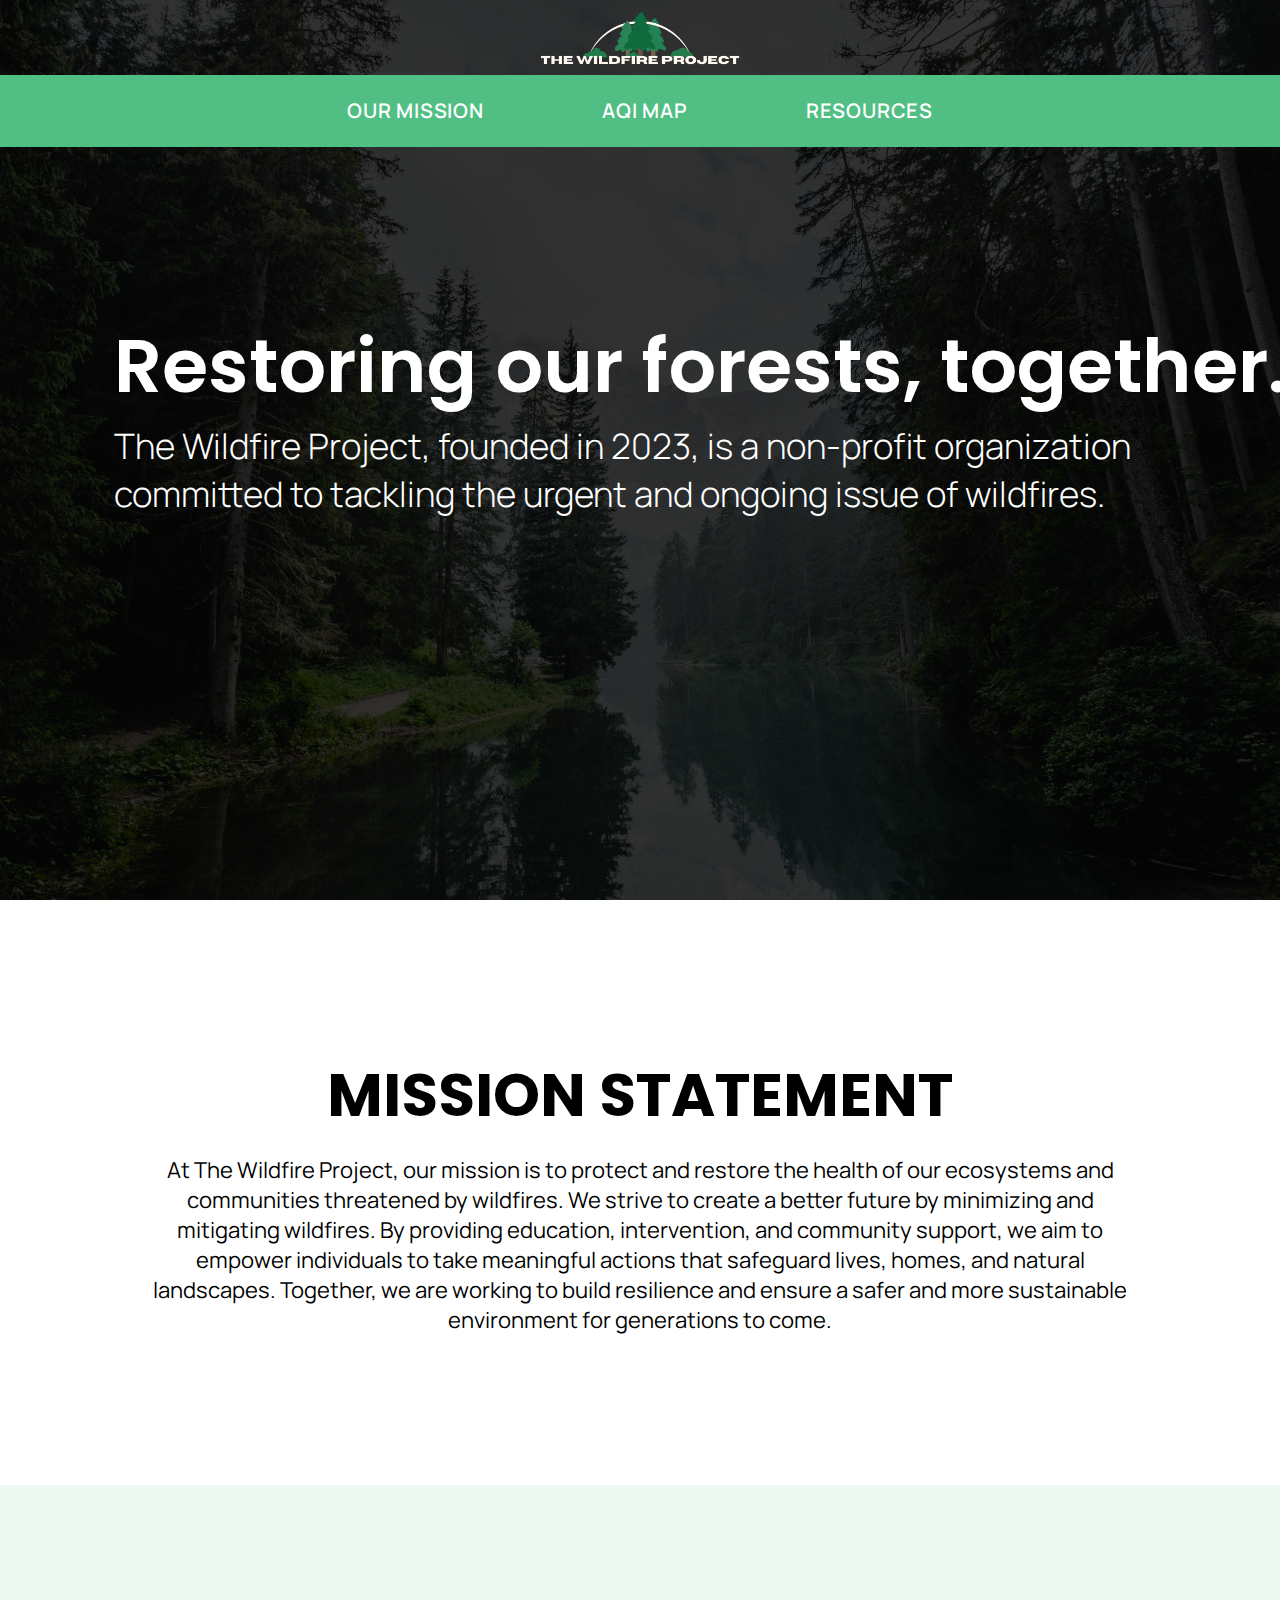
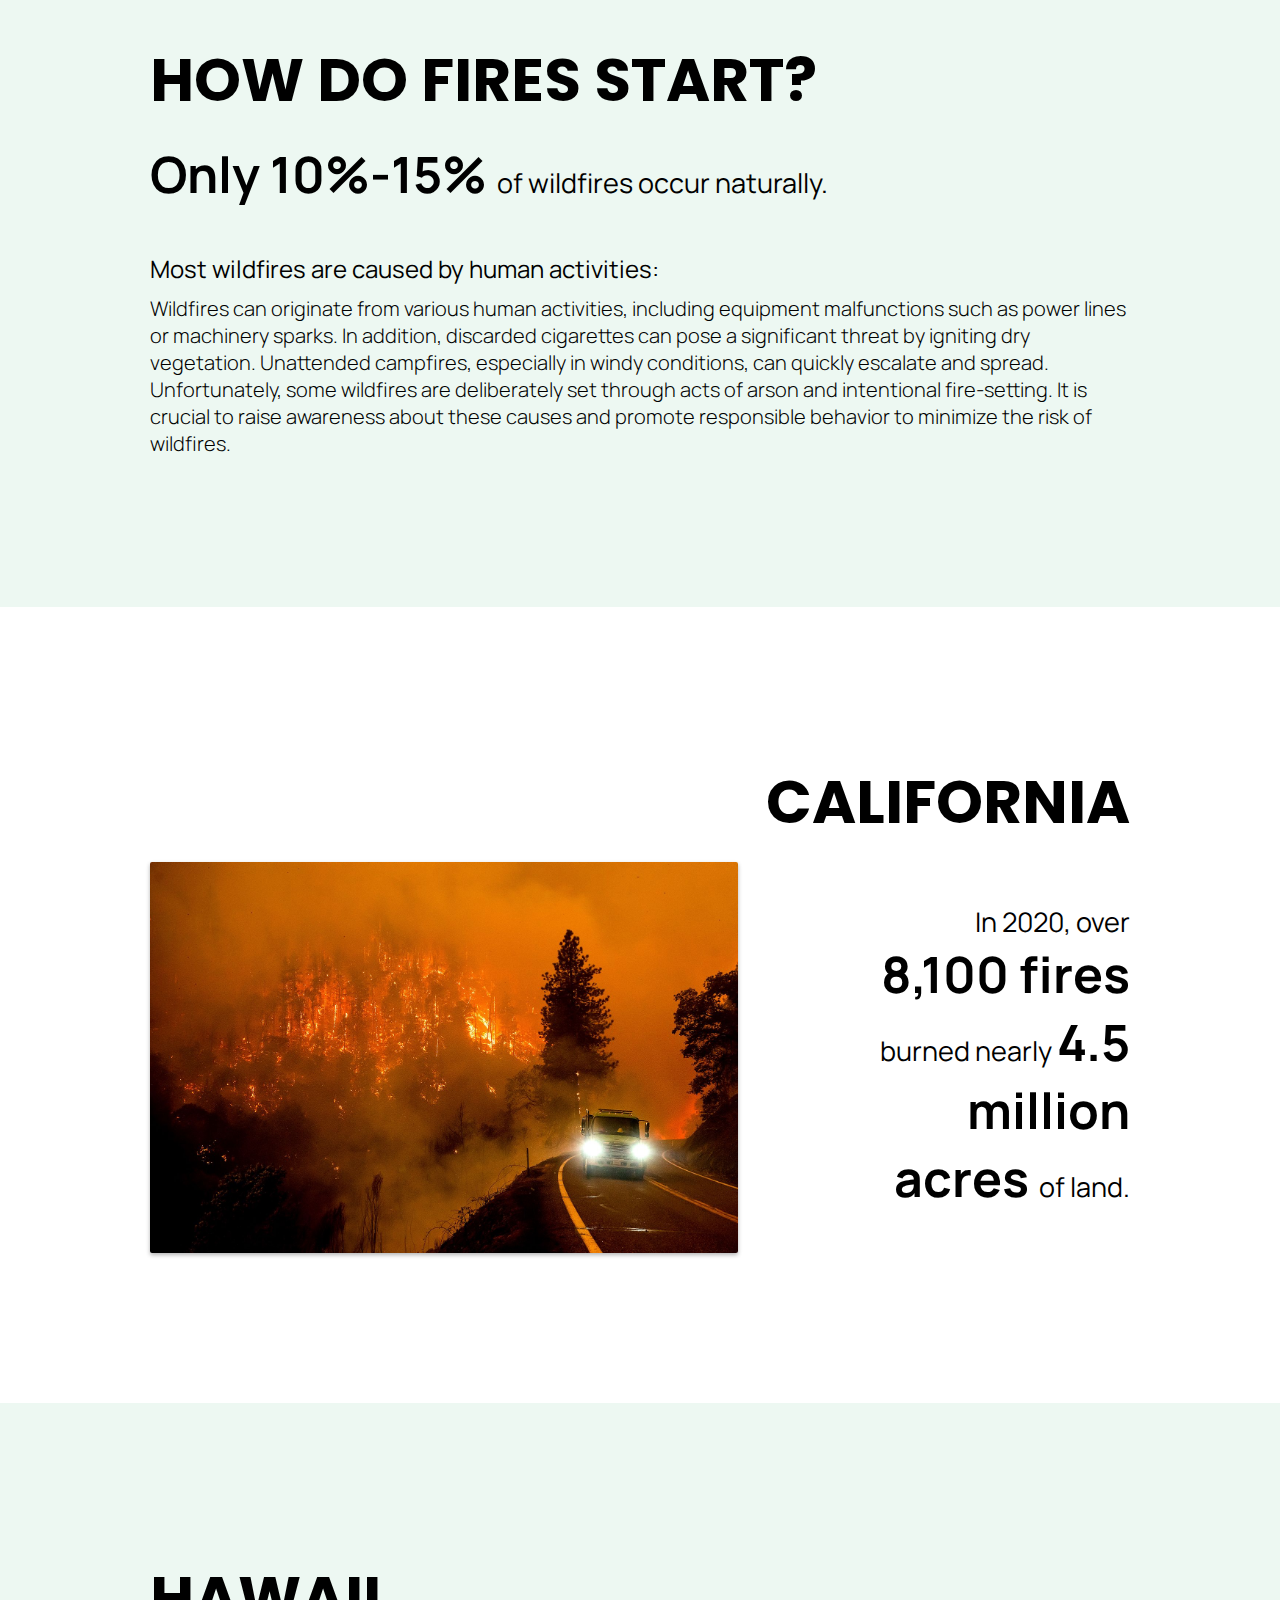
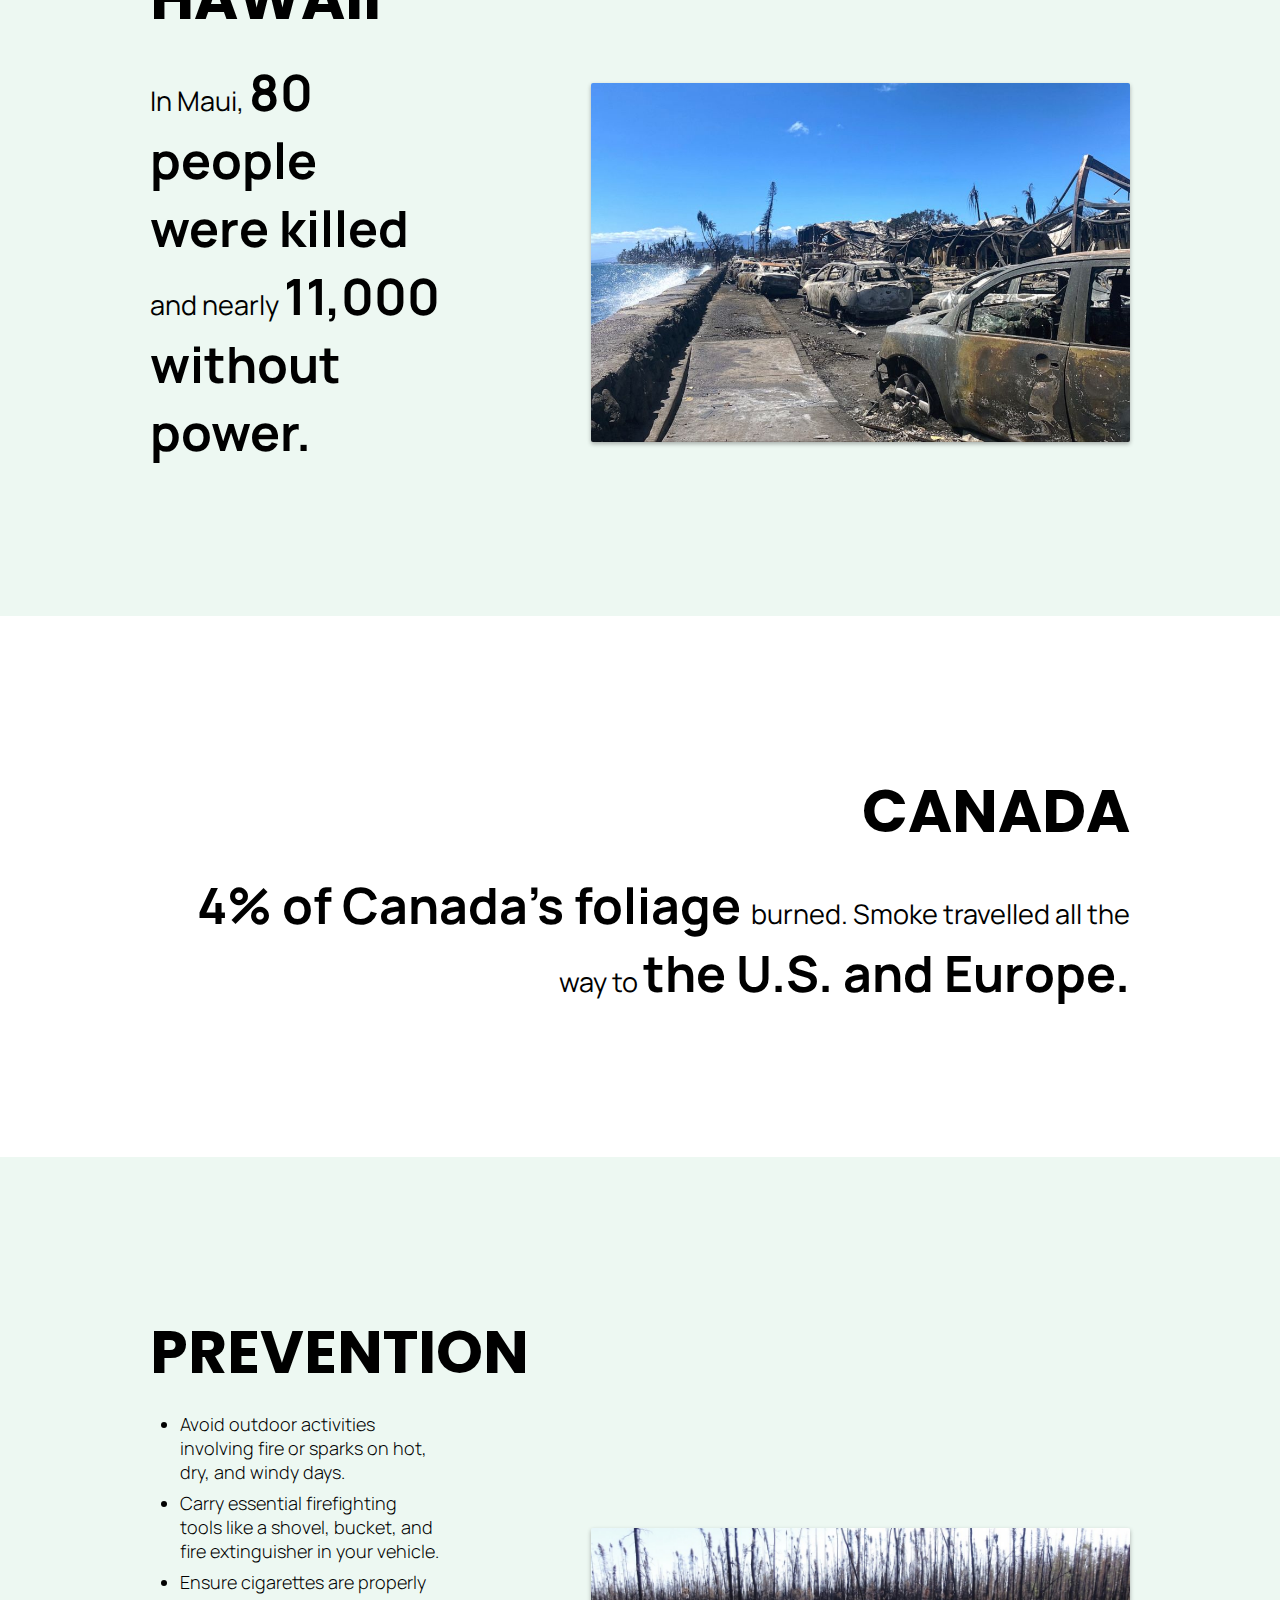
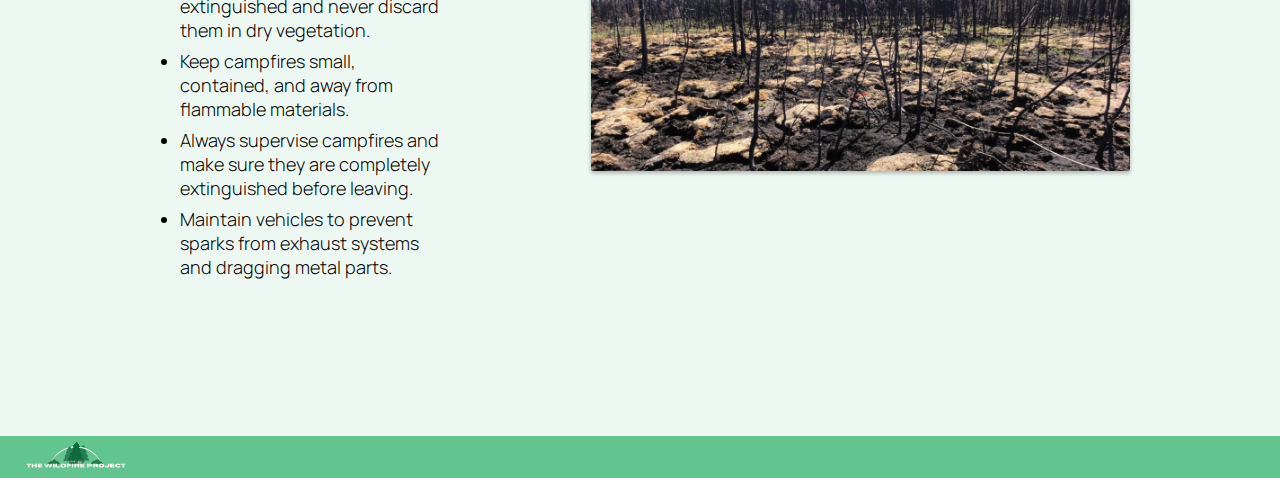
<file: home.html>
<!DOCTYPE html>
<html>

<head>
  <meta charset="utf-8">
  <meta name="viewport" content="width=device-width">
  <title>TheWildfireProject</title>
  <link href="home.css" rel="stylesheet" type="text/css" />
</head>

<body>
  <header>
    <a href="home.html">
      <div class="container">
        <img src="images/logo.png" alt="Logo" class="logo">
      </div>
    </a>
    <nav>
      <ul class="links">
        <li><a href="home.html">Our Mission</a></li>
        <li><a href="map.html">AQI Map</a></li>
        <li><a href="resources.html">Resources</a></li>
      </ul>
      <div class="burger">
        <div class="line1"></div>
        <div class="line2"></div>
        <div class="line3"></div>
      </div>
    </nav>

    <div class="title">
      <h1>Restoring our forests, together.</h1>
      <p>The Wildfire Project, founded in 2023, is a non-profit organization committed to tackling the urgent and
        ongoing issue of wildfires.</p>
    </div>
  </header>

  <div class="content">

    <div class="wrapper2">
      <section class="category">
        <h1 id="statement">MISSION STATEMENT</h1>
        <p id="mission">At The Wildfire Project, our mission is to protect and restore the health of our ecosystems and
          communities threatened by wildfires. We strive to create a better future by minimizing and mitigating
          wildfires. By providing education, intervention, and community support, we aim to empower individuals to take
          meaningful actions that safeguard lives, homes, and natural landscapes. Together, we are working to build
          resilience and ensure a safer and more sustainable environment for generations to come.</p>
      </section>
    </div>

    <div class="wrapper">
      <section class="category">
        <h1>HOW DO FIRES START?</h1>
        <h2>
          <span class="big">Only 10%-15% </span>
          <span class="small">of wildfires occur naturally.</span>
        </h2>
        <br></br>
        <p id="wildfireStart">Most wildfires are caused by human activities:</p>
        <p>Wildfires can originate from various human activities, including equipment malfunctions
          such as power lines or machinery sparks. In addition, discarded cigarettes can pose a significant threat by
          igniting dry vegetation. Unattended campfires, especially in windy conditions, can quickly escalate and
          spread. Unfortunately, some wildfires are deliberately set through acts of arson and intentional fire-setting.
          It is crucial to raise awareness about these causes and promote responsible behavior to minimize the risk of
          wildfires.
      </section>
    </div>

    <div class="wrapper2">
      <section class="category">
        <h1>CALIFORNIA</h1>
        <div class="flex-container">
          <img src="images/wildfire3.jpg">
          <h2>
            <span class="small">In 2020, over </span>
            <span class="big">8,100 fires </span>
            <span class="small">burned nearly </span>
            <span class="big">4.5 million acres </span>
            <span class="small">of land.</span>
          </h2>
        </div>
      </section>
    </div>

    <div class="wrapper">
      <section class="category">
        <h1>HAWAII</h1>
        <div class="flex-container">
          <h2>
            <span class="small">In Maui, </span>
            <span class="big">80 people were killed </span>
            <span class="small">and nearly </span>
            <span class="big">11,000 without power. </span>
          </h2>
          <img src="images/wildfire4.jpg">
        </div>
      </section>
    </div>

    <div class="wrapper2">
      <section class="category">
        <h1>CANADA</h1>
        <h2>
          <span class="big">4% of Canada’s foliage </span>
          <span class="small">burned. Smoke travelled all the way to </span>
          <span class="big">the U.S. and Europe.</span>
        </h2>
      </section>
    </div>

    <div class="wrapper">
      <section class="category">
        <h1>PREVENTION</h1>
        <div class="flex-container">
          <ul>
            <li>Avoid outdoor activities involving fire or sparks on hot, dry, and windy days.</li>
            <li>Carry essential firefighting tools like a shovel, bucket, and fire extinguisher in your vehicle.</li>
            <li>Ensure cigarettes are properly extinguished and never discard them in dry vegetation.</li>
            <li>Keep campfires small, contained, and away from flammable materials.</li>
            <li>Always supervise campfires and make sure they are completely extinguished before leaving.</li>
            <li>Maintain vehicles to prevent sparks from exhaust systems and dragging metal parts.</li>
          </ul>
          <img src="images/damage.jpg">
        </div>
      </section>
    </div>

  </div>

  <div class="bottom">
    <img src="images/logo.png" class="image">
  </div>

  <script src="home.js"></script>
</body>

</html>
</file>
<file: home.css>
@import url('https://fonts.googleapis.com/css2?family=Manrope:wght@200;300;400;500;600;700&family=Poppins:wght@200;300;400;500;600;700;800&display=swap');

* {
  margin: 0;
  padding: 0;
  box-sizing: border-box;
  font-family: 'Manrope', sans-serif;
}

nav {
  background-color: rgb(81, 191, 132);
  display: flex;
  justify-content: space-around;
  align-items: center;
  min-height: 8vh;
}

header {
  height: 100vh;
  background-color: #333;
  background-image: url("images/forestBackground.jpg");
  background-blend-mode: multiply;
  background-size: cover;
  background-position: center center;
}

.links {
  display: flex;
  justify-content: space-around;
  width: 55%;
}

.links li {
  list-style: none;
  text-transform: uppercase;
}

.links li:hover {
  transform: scale(1);
}

.links a {
  color: white;
  text-decoration: none;
  letter-spacing: 0.8px;
  font-size: 20px;
  font-weight: 600;
}

.links a::before {
  content: "";
  position: absolute;
  width: 100%;
  height: 2px;
  bottom: -2px;
  left: 0;
  background-color: #8EE2BF;
  transform: scaleX(0);
  transform-origin: center;
  transition: transform 0.4s ease-in-out;
}

.links a:hover {
  color: #8EE2BF;
  transform: 0.2s;
}

.links a:hover::before {
  transform: scaleX(1);
}

.burger {
  display: none;
}

.burger div {
  width: 25px;
  height: 3px;
  margin: 5px;
  border-radius: 2px;
  background-color: white;
  transition: all 300ms ease;
}

.container {
  display: flex;
  justify-content: center;
  align-items: center;
}

.logo {
  width: 16%;
  margin: 10px;
  cursor: pointer;
}

.title {
  width: 100%;
  max-width: 1350px;
  padding: 50px;
  margin-left: 4rem;
  margin-top: 7rem;
  color: white;
}

.title h1 {
  font-family: 'Poppins', sans-serif;
  font-weight: 600;
  font-size: 75px;
}

.title p {
  font-size: 35px;
  font-weight: 300;
}

/* STICKY FUNCTION */
.sticky {
  position: fixed;
  top: 0;
  width: 100%;
}

.sticky+.content {
  padding-top: 60px;
}

/* RESPONSIVENESS */
@media screen and (max-width: 1024px) {
  .links {
    width: 80%;
  }

  .logo {
    width: 30%;
    margin: 10px;
  }
}


@media screen and (max-width: 480px) {
  body {
    overflow-x: hidden;
  }

  .links {
    position: absolute;
    right: 0px;
    height: 100vh;
    background-color: rgb(81, 191, 132);
    display: flex;
    flex-direction: column;
    align-items: center;
    width: 100%;
    opacity: 1;
    transform: translateX(100%);
    transition: transform 400ms ease-in-out, opacity 400ms ease-in-out;
  }

  .links li {
    opacity: 0;
  }

  .burger {
    display: block;
    cursor: pointer;
  }

  .logo {
    width: 60%;
    margin: 10px;
  }

  .linksActive {
    transform: translateX(0%);
    opacity: 1;
  }

  .links:not(.linksActive) {
    opacity: 0;
  }

  @keyframes linksFade {
    from {
      opacity: 0;
      transform: translateX(50px);
    }

    to {
      opacity: 1;
      transform: translateX(0px);
    }
  }

  .toggle .line1 {
    transform: rotate(-45deg) translate(-5px, 6px);
  }

  .toggle .line2 {
    opacity: 0;
  }

  .toggle .line3 {
    transform: rotate(45deg) translate(-5px, -6px);
  }
}

/* CONTENT */
h1 {
  font-size: 28px;
}

p {
  font-size: 20px;
  font-weight: 300;
}

ul {
  font-size: 18px;
  font-weight: 300;
}

.content {
  width: 100%;
  box-sizing: border-box;
}

.content a {
  color: #81BF84;
  text-decoration: none;
  transition: color 0.3s ease;
}

.category {
  padding: 150px;
}

.category h1 {
  font-size: 60px;
  margin-bottom: 15px;
  font-family: 'Poppins', sans-serif;
}

.category li {
  margin-left: 30px;
  margin-bottom: 7px;
}

.category img {
  border-radius: 2px;
  box-shadow: 0 2px 4px rgba(0, 0, 0, 0.3);
}

.category .flex-container {
  display: flex;
  align-items: center;
}

.wrapper {
  margin-left: -40px;
  padding-left: 40px;
  background-color: rgba(81, 191, 132, 0.1);
}

.wrapper img {
  width: 55%;
  margin-left: 150px;
}

.wrapper2 {
  margin-left: -40px;
  padding-left: 40px;
  text-align: right;
}

.wrapper2 img {
  width: 60%;
  margin-right: 120px;
}

.bottom {
  background-color: rgba(81, 191, 132, 0.9);
  width: 100%;
  padding: 5px;
}

.image {
  width: 8%;
  margin-left: 20px;
}

.small {
  font-size: 27px;
  font-weight: 400;
}

.big {
  font-size: 50px;
  font-weight: 700;
}

#statement {
  text-align: center;
}

#mission {
  text-align: center;
  font-weight: 400;
  font-size: 22px;
}

#wildfireStart {
  font-size: 24px;
  font-weight: 400;
  margin-bottom: 10px;
}
</file>
